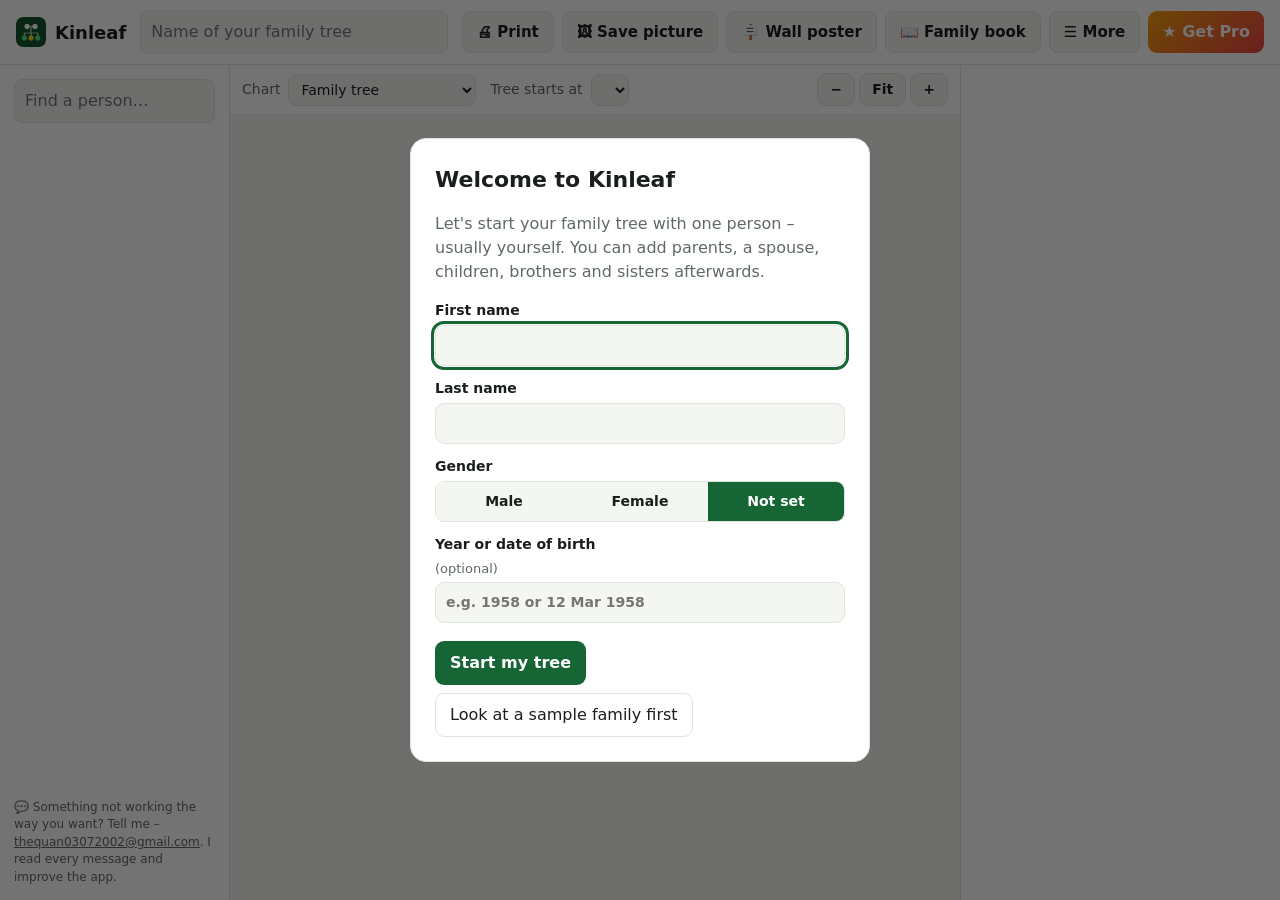
<file: index.html>
<!doctype html>
<html lang="en">
<head>
  <meta charset="utf-8">
  <meta name="viewport" content="width=device-width, initial-scale=1">
  <title>Kinleaf – Family Tree Maker</title>
  <meta name="description" content="Build your family tree step by step, add photos and print it. Simple, private and offline – your family data stays on your PC.">
  <meta name="theme-color" content="#14532d">
  <link rel="manifest" href="manifest.json">
  <link rel="icon" href="icon-192.png">
  <link rel="stylesheet" href="style.css">
</head>
<body>
  <header class="topbar">
    <div class="brand"><img src="icon-192.png" alt="" width="30" height="30"><span>Kinleaf</span></div>
    <input id="treeTitle" class="tree-title" type="text" maxlength="60" placeholder="Name of your family tree" aria-label="Tree title">
    <div class="top-btns">
      <button id="printBtn" class="tb">🖨 Print</button>
      <button id="imgBtn" class="tb">🖼 Save picture</button>
      <button id="posterBtn" class="tb">🪧 Wall poster</button>
      <button id="bookBtn" class="tb">📖 Family book</button>
      <button id="moreBtn" class="tb">☰ More</button>
      <button id="proBtn" class="pro-btn" hidden>★ Get Pro</button>
    </div>
    <div id="menu" class="menu" hidden>
      <button id="bigImgBtn">Save large picture for poster printing <span class="badge pro-only">PRO</span></button>
      <button id="relMenuBtn">🔗 How are two people related?</button>
      <button id="bookMenuBtn">📖 Family history book <span class="badge pro-only">PRO</span></button>
      <button id="backupBtn">Save a backup file</button>
      <button id="restoreFileBtn">Open a backup file…</button>
      <button id="gedOutBtn">Export GEDCOM file <span class="badge pro-only">PRO</span></button>
      <button id="gedInBtn">Import GEDCOM file… <span class="badge pro-only">PRO</span></button>
      <button id="sampleBtn">Load the sample family</button>
      <button id="clearBtn" class="danger">Start a new empty tree…</button>
      <a href="help.html" target="_blank" rel="noopener">❓ How to use Kinleaf</a>
      <a href="mailto:thequan03072002@gmail.com?subject=Kinleaf%20feedback">✉ Feedback &amp; support</a>
      <a href="https://apps.microsoft.com/detail/9NPWMMZ1NPPV" target="_blank" rel="noopener">More apps: PDF Toolbox</a>
      <a href="https://apps.microsoft.com/detail/9NF418NKG80Z" target="_blank" rel="noopener">More apps: SnapPDF</a>
      <a href="https://apps.microsoft.com/detail/9NDCRGD5QFJ4" target="_blank" rel="noopener">More apps: RecipePress family cookbook maker</a>
    </div>
    <input id="fileIn" type="file" hidden>
  </header>

  <main class="layout">
    <aside class="left">
      <input id="search" type="search" placeholder="Find a person…" aria-label="Find a person">
      <ul id="peopleList" class="people"></ul>
      <p id="countLine" class="hint"></p>
      <p class="feedback">💬 Something not working the way you want? Tell me – <a href="mailto:thequan03072002@gmail.com?subject=Kinleaf%20feedback">thequan03072002@gmail.com</a>. I read every message and improve the app.</p>
    </aside>

    <section class="stage">
      <div class="stagebar">
        <span class="sb-left"><label>Chart <select id="chartSel"><option value="tree">Family tree</option><option value="fan">Fan chart – ancestors</option></select></label><label id="rootLab">Tree starts at <select id="rootSel"></select></label><label id="genLab" hidden>Generations <select id="fanGen"><option>4</option><option>5</option><option>6</option><option>7</option></select></label></span>
        <span class="zoom">
          <button id="zoomOut" title="Zoom out">−</button>
          <button id="zoomFit" title="Show whole tree">Fit</button>
          <button id="zoomIn" title="Zoom in">+</button>
        </span>
      </div>
      <svg id="svg" xmlns="http://www.w3.org/2000/svg"></svg>
      <p id="stageHint" class="stage-hint">Click a person to edit or add relatives · drag to move · scroll to zoom</p>
    </section>

    <aside class="right" id="panel"></aside>
  </main>

  <dialog id="welcome" class="dlg">
    <h2>Welcome to Kinleaf</h2>
    <p class="muted">Let's start your family tree with one person – usually yourself. You can add parents, a spouse, children, brothers and sisters afterwards.</p>
    <label class="field">First name <input id="wFirst" type="text" maxlength="40"></label>
    <label class="field">Last name <input id="wLast" type="text" maxlength="40"></label>
    <div class="field">Gender
      <div class="seg" id="wSex"><button data-v="m">Male</button><button data-v="f">Female</button><button data-v="" class="on">Not set</button></div>
    </div>
    <label class="field">Year or date of birth <span class="hint">(optional)</span><input id="wBirth" type="text" maxlength="30" placeholder="e.g. 1958 or 12 Mar 1958"></label>
    <div class="row-btns">
      <button id="wStart" class="primary">Start my tree</button>
      <button id="wSample" class="ghost">Look at a sample family first</button>
    </div>
  </dialog>

  <dialog id="pick" class="dlg">
    <h2 id="pickTitle">Who is the other parent?</h2>
    <div id="pickList" class="pick-list"></div>
    <div class="row-btns"><button id="pickCancel" class="ghost">Cancel</button></div>
  </dialog>

  <dialog id="posterDlg" class="dlg poster-dlg">
    <h2>🪧 Wall poster</h2>
    <p class="muted">Turn your tree into a framed poster – a lovely gift for parents and grandparents.</p>
    <div class="poster-grid">
      <div>
        <label class="field">Title<input id="poTitle" type="text" maxlength="60"></label>
        <label class="field">Line under the title<input id="poSub" type="text" maxlength="90" placeholder="e.g. Four generations · Made with love, Christmas 2026"></label>
        <label class="field">Style<select id="poStyle"></select></label>
        <label class="field">Poster size<select id="poSize"></select></label>
        <label class="field">Direction<select id="poOrient"><option value="auto">Best fit for my tree</option><option value="port">Portrait (tall)</option><option value="land">Landscape (wide)</option></select></label>
        <label id="poPaperRow" class="field">Home printer paper<select id="poPaper"><option value="letter">Letter</option><option value="a4">A4</option></select></label>
        <p id="poInfo" class="muted small"></p>
        <div class="row-btns">
          <button id="poSaveBtn" class="primary">💾 Save poster file</button>
          <button id="poPrintBtn" class="ghost">🖨 Print</button>
          <button id="poClose" class="ghost">Close</button>
        </div>
        <p class="muted small">Tip: the chart on the poster is the one on screen. Switch between the family tree and the fan chart, or choose whose family to show, before you open the poster. Photos of people appear on the poster too.</p>
      </div>
      <div id="poPreview" class="poster-preview"></div>
    </div>
  </dialog>

  <dialog id="relDlg" class="dlg">
    <h2>🔗 How are they related?</h2>
    <p class="muted">Pick two people – Kinleaf works out the relationship, from grandparents to second cousins once removed and in-laws.</p>
    <label class="field">Person<select id="relA"></select></label>
    <div class="rel-swap"><button id="relSwap" class="ghost" title="Swap the two people">⇅ Swap</button></div>
    <label class="field">and<select id="relB"></select></label>
    <div id="relOut" class="rel-out" aria-live="polite"></div>
    <div class="row-btns">
      <button id="relShow" class="ghost" hidden>Show both in the tree</button>
      <button id="relClose" class="primary">Close</button>
    </div>
  </dialog>

  <dialog id="bookDlg" class="dlg poster-dlg book-dlg">
    <h2>📖 Family history book</h2>
    <p class="muted">A printed book of your family to keep or give: a cover with your tree, an entry for every person with photo, dates, places, marriages, children and stories, a birthday &amp; anniversary calendar and an index.</p>
    <div class="poster-grid">
      <div>
        <label class="field">Title<input id="bkTitle" type="text" maxlength="60"></label>
        <label class="field">Line under the title<input id="bkSub" type="text" maxlength="90" placeholder="e.g. Collected by Grandma Rose, 2026"></label>
        <label class="field">Paper<select id="bkPaper"><option value="letter">Letter</option><option value="a4">A4</option></select></label>
        <label class="field">Show how everyone is related to<select id="bkRel"></select></label>
        <div class="bk-checks">
          <label class="check"><input id="bk_cover" type="checkbox"> Cover with the family tree</label>
          <label class="check"><input id="bk_photos" type="checkbox"> Photos</label>
          <label class="check"><input id="bk_notes" type="checkbox"> Notes and stories</label>
          <label class="check"><input id="bk_cal" type="checkbox"> Birthdays &amp; anniversaries</label>
          <label class="check"><input id="bk_index" type="checkbox"> Index of names</label>
        </div>
        <p id="bkInfo" class="muted small"></p>
        <div class="row-btns">
          <button id="bkPrintBtn" class="primary">🖨 Print or save PDF <span class="badge pro-only">PRO</span></button>
          <button id="bkClose" class="ghost">Close</button>
        </div>
        <p class="muted small">Tip: in the print window choose <b>Microsoft Print to PDF</b> to get a PDF you can e-mail to the whole family. The cover shows the chart that is on screen.</p>
      </div>
      <div id="bkPreview" class="book-preview"></div>
    </div>
  </dialog>

  <dialog id="proDialog" class="dlg">
    <h2>Kinleaf Pro</h2>
    <p class="muted">One-time purchase. Yours forever on this Microsoft account.</p>
    <ul class="pro-list">
      <li><strong>Unlimited people</strong> in your tree <span class="muted">(Free: 20)</span></li>
      <li><strong>Wall poster designer</strong> – 4 framed styles, sizes up to 24 × 36 in; save a print-shop file or print it on Letter / A4 sheets at home</li>
      <li><strong>Large poster picture</strong> – sharp enough to print and hang on the wall</li>
      <li><strong>Fan charts</strong> – print or save a colourful fan of up to 7 generations of ancestors, perfect as a gift or wall poster</li>
      <li><strong>Family history book</strong> – print or save as PDF a book with every person's photo, dates, marriages, children and stories, a birthday &amp; anniversary calendar and an index</li>
      <li><strong>GEDCOM import and export</strong> – move your tree to or from Ancestry, MyHeritage, FamilySearch and other programs</li>
    </ul>
    <p class="feedback">💬 Something not working the way you want? Tell me – <a href="mailto:thequan03072002@gmail.com?subject=Kinleaf%20feedback">thequan03072002@gmail.com</a>. I read every message and improve the app.</p>
    <p id="proMsg" class="pro-msg" hidden></p>
    <div class="row-btns">
      <button id="buyBtn" class="primary" autofocus>Unlock Pro</button>
      <button id="restoreBtn" class="ghost">Restore purchase</button>
      <button id="closePro" class="ghost">Not now</button>
    </div>
  </dialog>

  <div id="toast" class="toast" hidden></div>
  <style id="pageRule"></style>
  <div id="printArea"></div>
  <script src="app.js"></script>
  <script src="rate.js" data-id="9NRR32J91340" data-app="Kinleaf"></script>
</body>
</html>
</file>
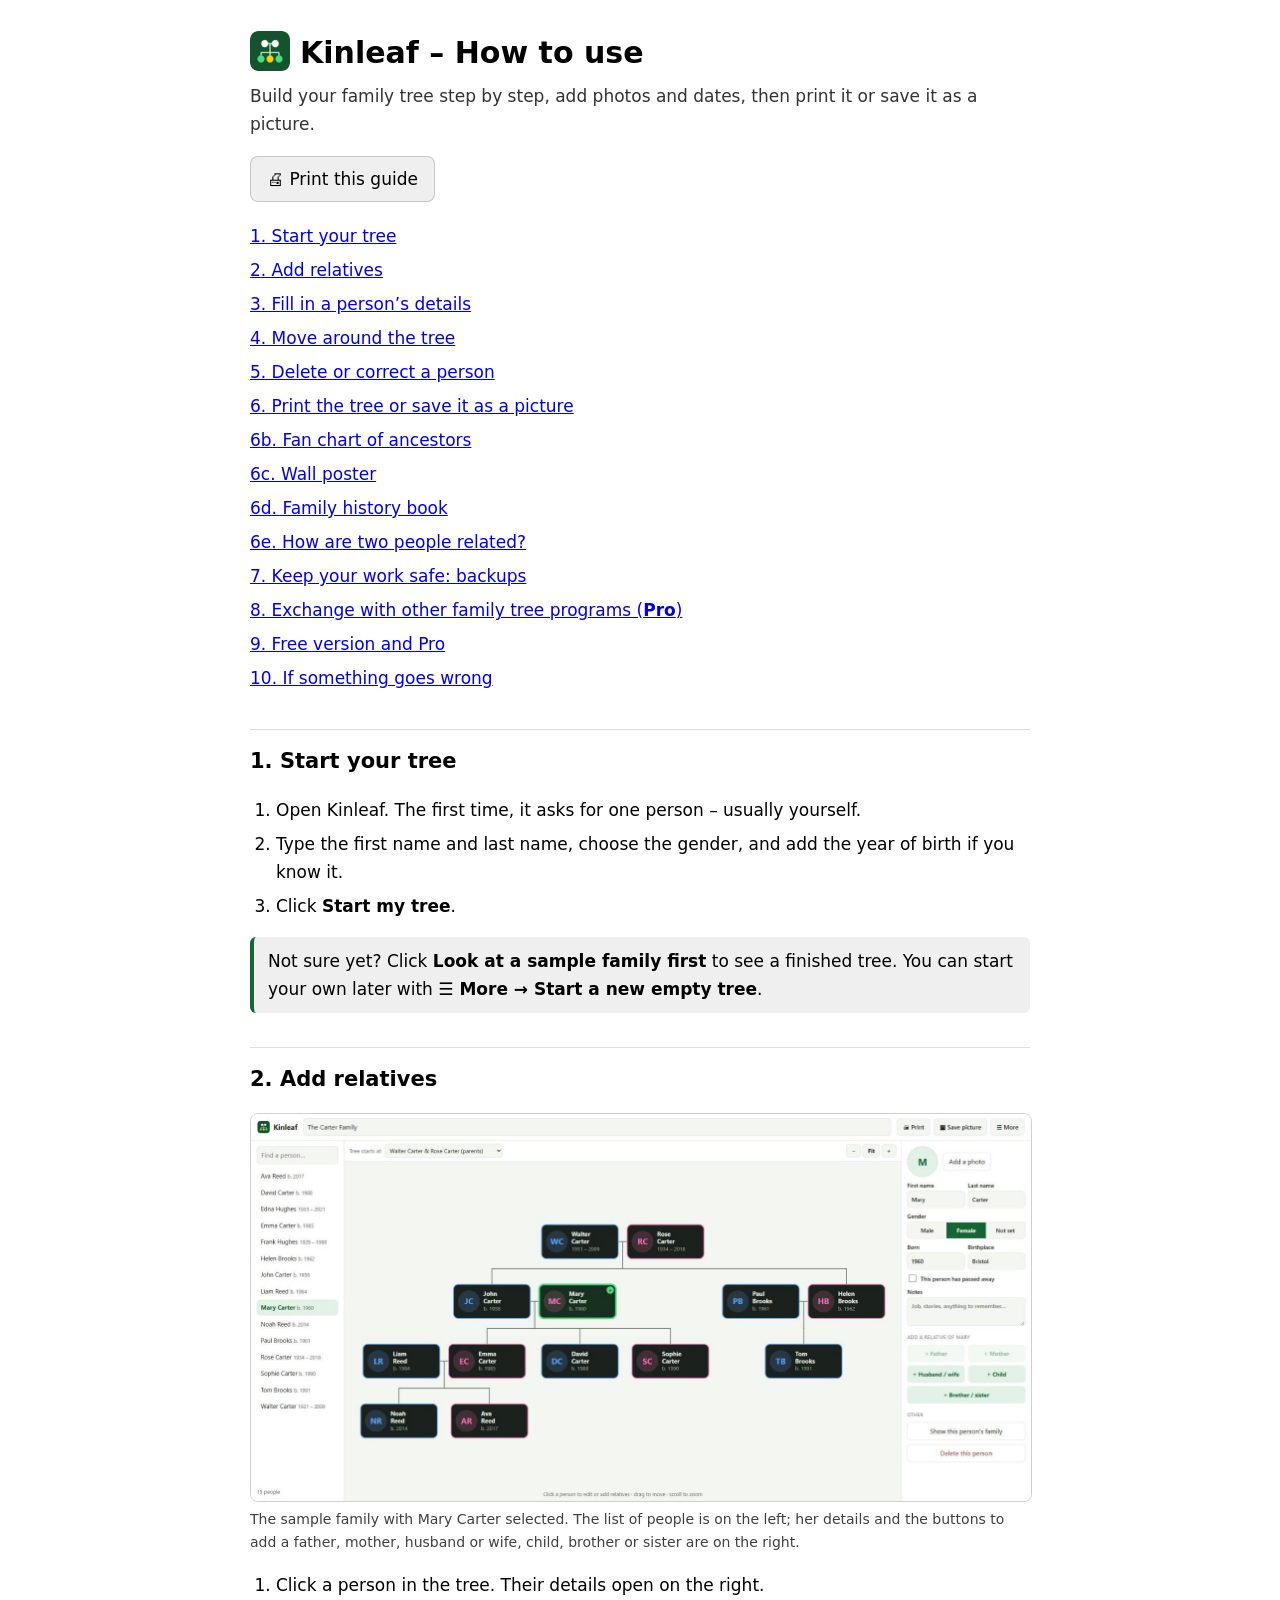
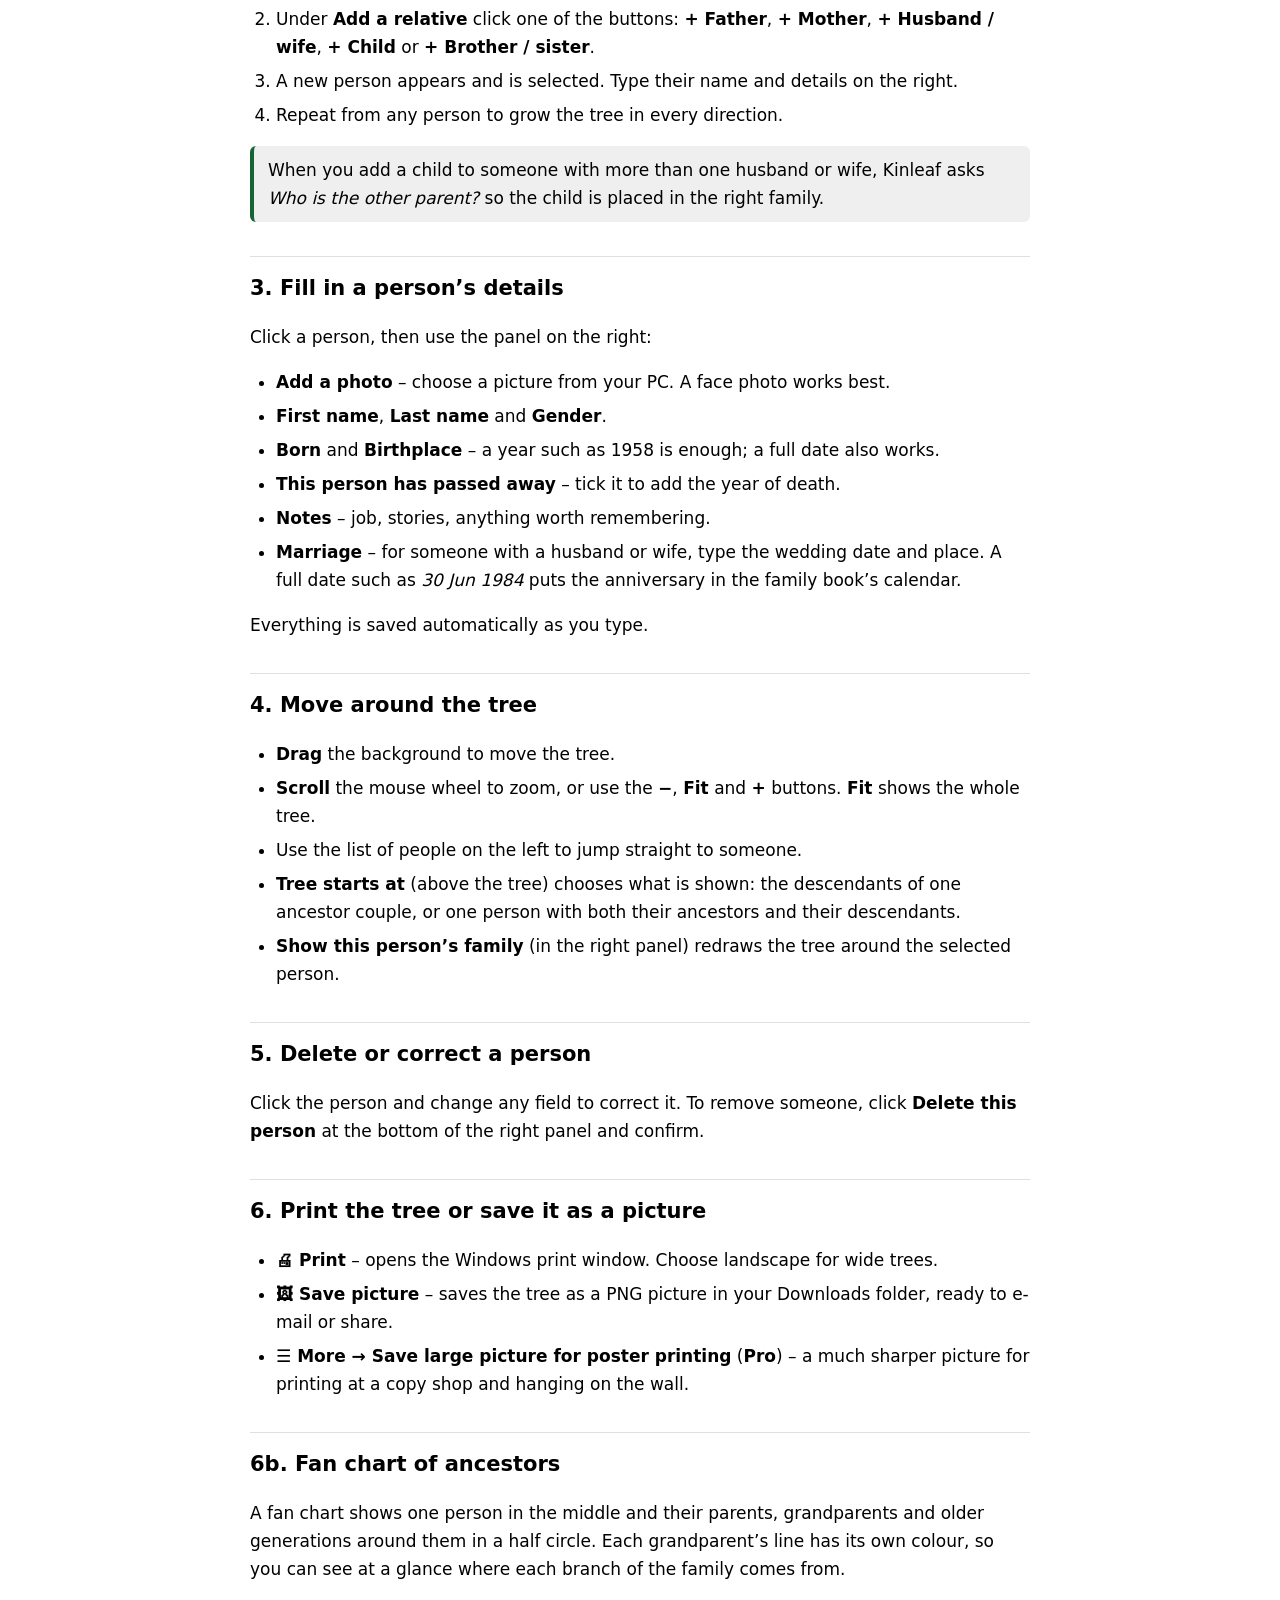
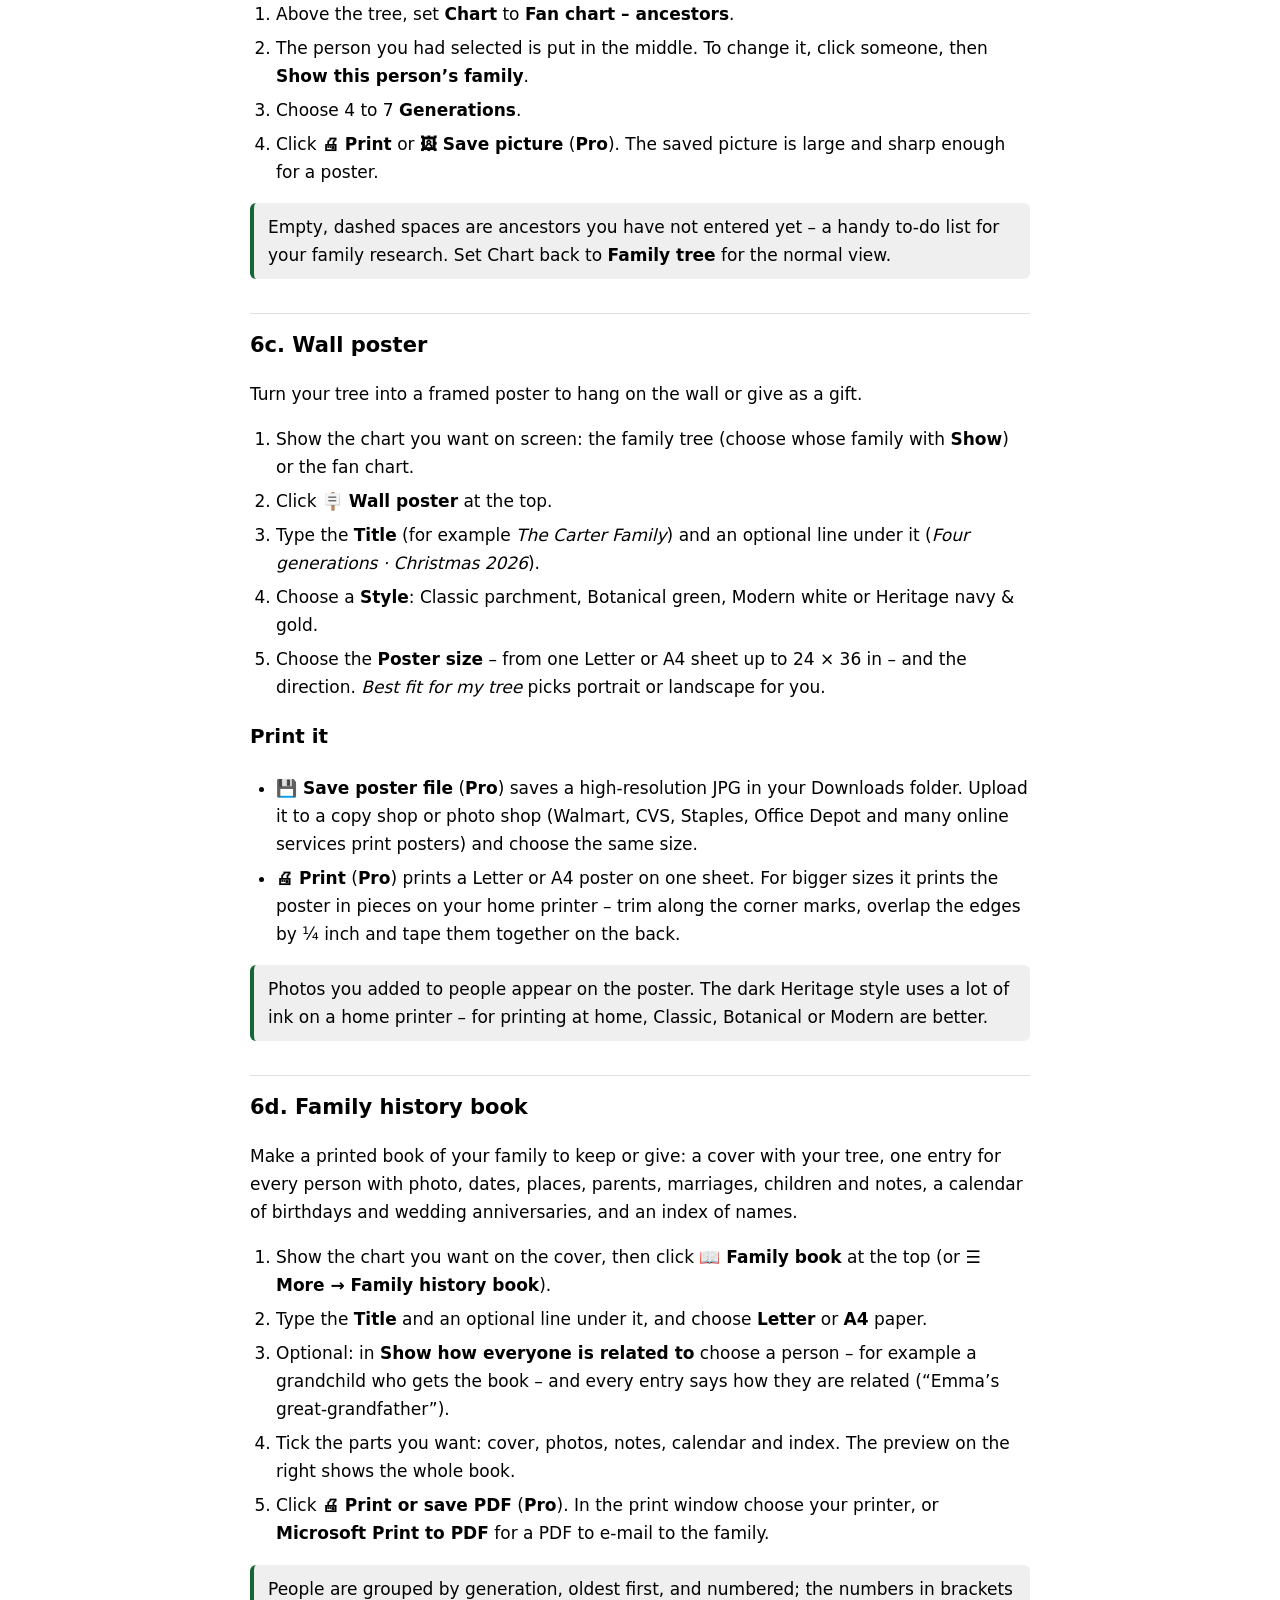
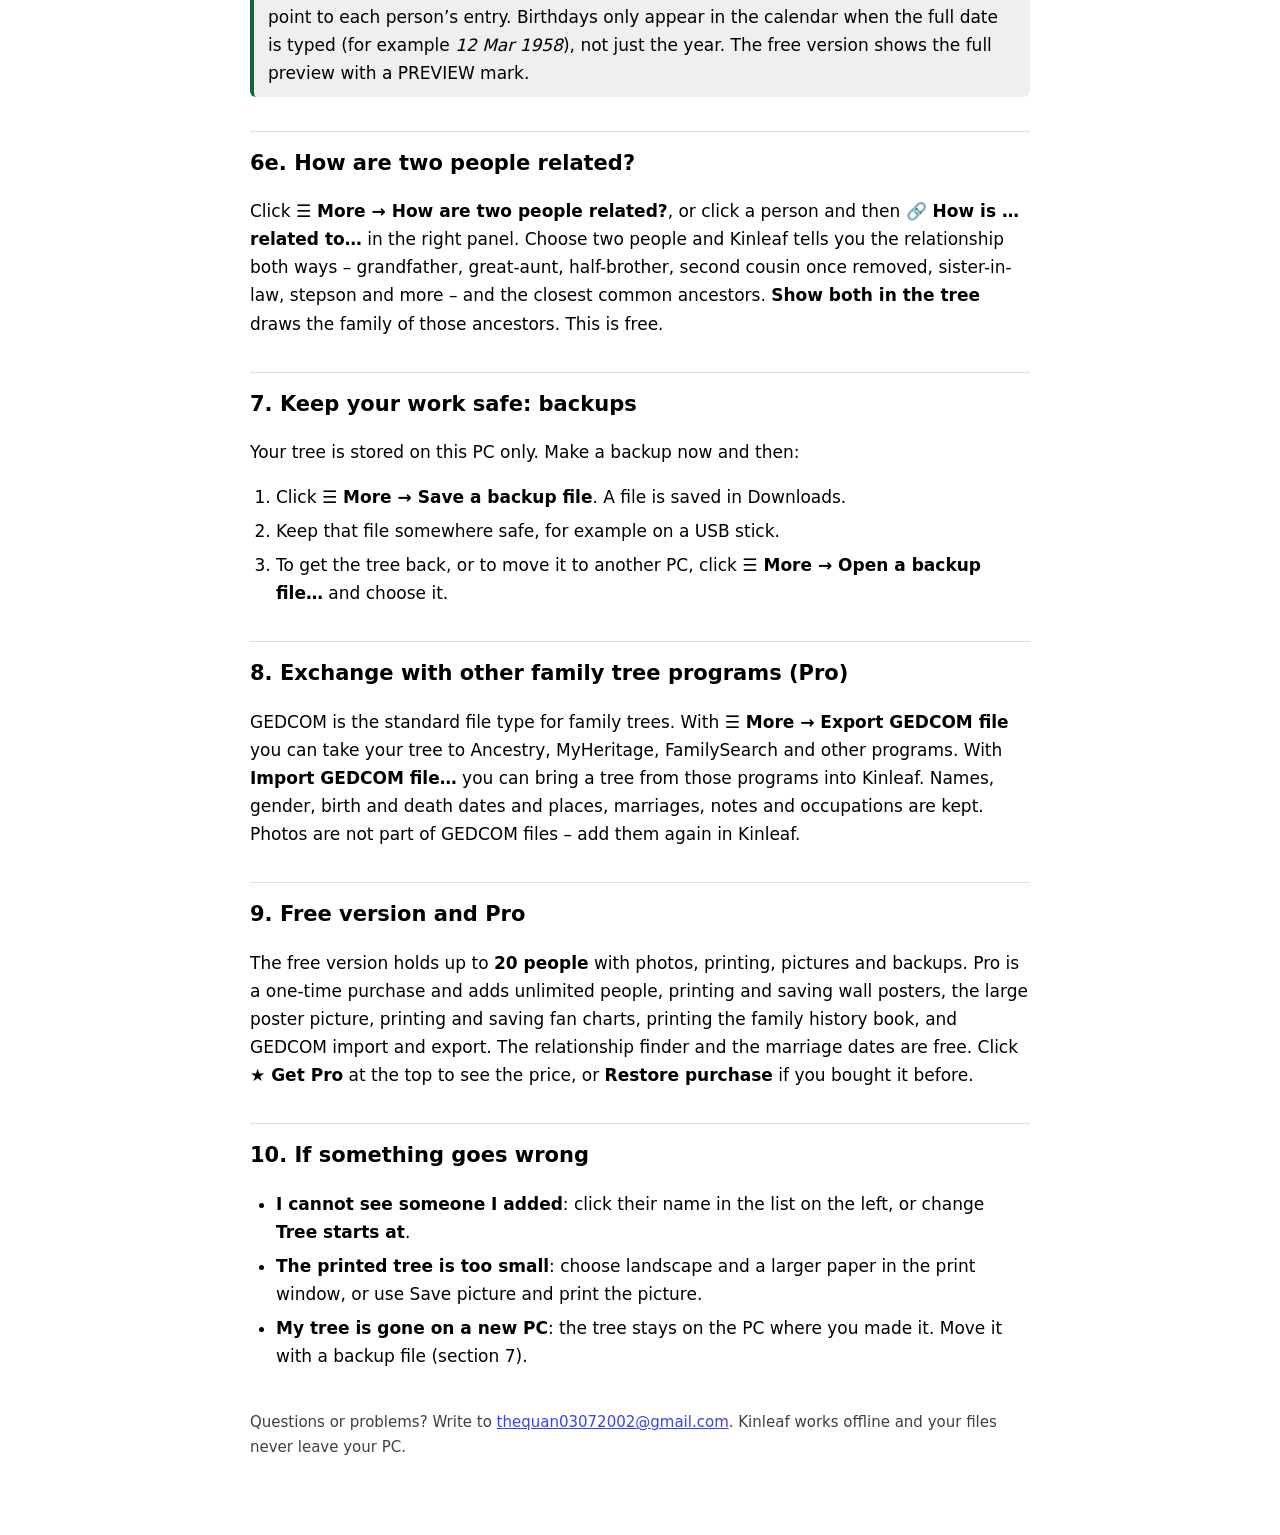
<file: help.html>
<!doctype html><html lang="en"><head><meta charset="utf-8"><meta name="viewport" content="width=device-width, initial-scale=1"><title>Kinleaf – How to use</title><link rel="icon" href="icon-192.png"><style>:root{--a:#166534;color-scheme:light dark}body{font:17px/1.65 "Segoe UI",system-ui,sans-serif;max-width:780px;margin:0 auto;padding:28px 20px 60px}h1{font-size:30px;margin:0 0 4px}h1 img{vertical-align:-8px;border-radius:8px;margin-right:10px}h2{font-size:21px;margin:34px 0 8px;padding-top:14px;border-top:1px solid #8884}.lead{opacity:.8;margin:0 0 18px}ol,ul{padding-left:26px}li{margin:6px 0}.tip{border-left:4px solid var(--a);background:#8882;padding:10px 14px;border-radius:6px;margin:12px 0}.toc a{display:block;padding:3px 0}kbd{border:1px solid #8886;border-bottom-width:2px;border-radius:5px;padding:1px 6px;font:14px "Segoe UI",sans-serif}.foot{margin-top:40px;opacity:.75;font-size:15px}button{font:inherit;padding:8px 16px;border-radius:8px;border:1px solid #8886;cursor:pointer}@media print{.noprint{display:none}}figure{margin:16px 0}figure img{display:block;max-width:100%;height:auto;border:1px solid #8886;border-radius:8px}figcaption{font-size:14px;opacity:.75;margin-top:6px}</style></head><body><h1><img src="icon-192.png" width="40" height="40" alt="">Kinleaf – How to use</h1><p class="lead">Build your family tree step by step, add photos and dates, then print it or save it as a picture.</p><p class="noprint"><button onclick="print()">🖨 Print this guide</button></p><div class="toc noprint"><a href="#s0">1. Start your tree</a><a href="#s1">2. Add relatives</a><a href="#s2">3. Fill in a person’s details</a><a href="#s3">4. Move around the tree</a><a href="#s4">5. Delete or correct a person</a><a href="#s5">6. Print the tree or save it as a picture</a><a href="#s5b">6b. Fan chart of ancestors</a><a href="#s5c">6c. Wall poster</a><a href="#s5d">6d. Family history book</a><a href="#s5e">6e. How are two people related?</a><a href="#s6">7. Keep your work safe: backups</a><a href="#s7">8. Exchange with other family tree programs (<b>Pro</b>)</a><a href="#s8">9. Free version and Pro</a><a href="#s9">10. If something goes wrong</a></div><h2 id="s0">1. Start your tree</h2><ol><li>Open Kinleaf. The first time, it asks for one person – usually yourself.</li><li>Type the first name and last name, choose the gender, and add the year of birth if you know it.</li><li>Click <b>Start my tree</b>.</li></ol><p class="tip">Not sure yet? Click <b>Look at a sample family first</b> to see a finished tree. You can start your own later with <b>☰ More → Start a new empty tree</b>.</p><h2 id="s1">2. Add relatives</h2><figure><img src="help-1.jpg" alt="" loading="lazy"><figcaption>The sample family with Mary Carter selected. The list of people is on the left; her details and the buttons to add a father, mother, husband or wife, child, brother or sister are on the right.</figcaption></figure><ol><li>Click a person in the tree. Their details open on the right.</li><li>Under <b>Add a relative</b> click one of the buttons: <b>+ Father</b>, <b>+ Mother</b>, <b>+ Husband / wife</b>, <b>+ Child</b> or <b>+ Brother / sister</b>.</li><li>A new person appears and is selected. Type their name and details on the right.</li><li>Repeat from any person to grow the tree in every direction.</li></ol><p class="tip">When you add a child to someone with more than one husband or wife, Kinleaf asks <i>Who is the other parent?</i> so the child is placed in the right family.</p><h2 id="s2">3. Fill in a person’s details</h2><p>Click a person, then use the panel on the right:</p><ul><li><b>Add a photo</b> – choose a picture from your PC. A face photo works best.</li><li><b>First name</b>, <b>Last name</b> and <b>Gender</b>.</li><li><b>Born</b> and <b>Birthplace</b> – a year such as 1958 is enough; a full date also works.</li><li><b>This person has passed away</b> – tick it to add the year of death.</li><li><b>Notes</b> – job, stories, anything worth remembering.</li><li><b>Marriage</b> – for someone with a husband or wife, type the wedding date and place. A full date such as <i>30 Jun 1984</i> puts the anniversary in the family book’s calendar.</li></ul><p>Everything is saved automatically as you type.</p><h2 id="s3">4. Move around the tree</h2><ul><li><b>Drag</b> the background to move the tree.</li><li><b>Scroll</b> the mouse wheel to zoom, or use the <b>−</b>, <b>Fit</b> and <b>+</b> buttons. <b>Fit</b> shows the whole tree.</li><li>Use the list of people on the left to jump straight to someone.</li><li><b>Tree starts at</b> (above the tree) chooses what is shown: the descendants of one ancestor couple, or one person with both their ancestors and their descendants.</li><li><b>Show this person’s family</b> (in the right panel) redraws the tree around the selected person.</li></ul><h2 id="s4">5. Delete or correct a person</h2><p>Click the person and change any field to correct it. To remove someone, click <b>Delete this person</b> at the bottom of the right panel and confirm.</p><h2 id="s5">6. Print the tree or save it as a picture</h2><ul><li><b>🖨 Print</b> – opens the Windows print window. Choose landscape for wide trees.</li><li><b>🖼 Save picture</b> – saves the tree as a PNG picture in your Downloads folder, ready to e-mail or share.</li><li><b>☰ More → Save large picture for poster printing</b> (<b>Pro</b>) – a much sharper picture for printing at a copy shop and hanging on the wall.</li></ul><h2 id="s5b">6b. Fan chart of ancestors</h2><p>A fan chart shows one person in the middle and their parents, grandparents and older generations around them in a half circle. Each grandparent’s line has its own colour, so you can see at a glance where each branch of the family comes from.</p><ol><li>Above the tree, set <b>Chart</b> to <b>Fan chart – ancestors</b>.</li><li>The person you had selected is put in the middle. To change it, click someone, then <b>Show this person’s family</b>.</li><li>Choose 4 to 7 <b>Generations</b>.</li><li>Click <b>🖨 Print</b> or <b>🖼 Save picture</b> (<b>Pro</b>). The saved picture is large and sharp enough for a poster.</li></ol><p class="tip">Empty, dashed spaces are ancestors you have not entered yet – a handy to-do list for your family research. Set Chart back to <b>Family tree</b> for the normal view.</p><h2 id="s5c">6c. Wall poster</h2><p>Turn your tree into a framed poster to hang on the wall or give as a gift.</p><ol><li>Show the chart you want on screen: the family tree (choose whose family with <b>Show</b>) or the fan chart.</li><li>Click <b>🪧 Wall poster</b> at the top.</li><li>Type the <b>Title</b> (for example <i>The Carter Family</i>) and an optional line under it (<i>Four generations · Christmas 2026</i>).</li><li>Choose a <b>Style</b>: Classic parchment, Botanical green, Modern white or Heritage navy &amp; gold.</li><li>Choose the <b>Poster size</b> – from one Letter or A4 sheet up to 24 × 36 in – and the direction. <i>Best fit for my tree</i> picks portrait or landscape for you.</li></ol><h3>Print it</h3><ul><li><b>💾 Save poster file</b> (<b>Pro</b>) saves a high-resolution JPG in your Downloads folder. Upload it to a copy shop or photo shop (Walmart, CVS, Staples, Office Depot and many online services print posters) and choose the same size.</li><li><b>🖨 Print</b> (<b>Pro</b>) prints a Letter or A4 poster on one sheet. For bigger sizes it prints the poster in pieces on your home printer – trim along the corner marks, overlap the edges by ¼ inch and tape them together on the back.</li></ul><p class="tip">Photos you added to people appear on the poster. The dark Heritage style uses a lot of ink on a home printer – for printing at home, Classic, Botanical or Modern are better.</p><h2 id="s5d">6d. Family history book</h2><p>Make a printed book of your family to keep or give: a cover with your tree, one entry for every person with photo, dates, places, parents, marriages, children and notes, a calendar of birthdays and wedding anniversaries, and an index of names.</p><ol><li>Show the chart you want on the cover, then click <b>📖 Family book</b> at the top (or <b>☰ More → Family history book</b>).</li><li>Type the <b>Title</b> and an optional line under it, and choose <b>Letter</b> or <b>A4</b> paper.</li><li>Optional: in <b>Show how everyone is related to</b> choose a person – for example a grandchild who gets the book – and every entry says how they are related (“Emma’s great-grandfather”).</li><li>Tick the parts you want: cover, photos, notes, calendar and index. The preview on the right shows the whole book.</li><li>Click <b>🖨 Print or save PDF</b> (<b>Pro</b>). In the print window choose your printer, or <b>Microsoft Print to PDF</b> for a PDF to e-mail to the family.</li></ol><p class="tip">People are grouped by generation, oldest first, and numbered; the numbers in brackets point to each person’s entry. Birthdays only appear in the calendar when the full date is typed (for example <i>12 Mar 1958</i>), not just the year. The free version shows the full preview with a PREVIEW mark.</p><h2 id="s5e">6e. How are two people related?</h2><p>Click <b>☰ More → How are two people related?</b>, or click a person and then <b>🔗 How is … related to…</b> in the right panel. Choose two people and Kinleaf tells you the relationship both ways – grandfather, great-aunt, half-brother, second cousin once removed, sister-in-law, stepson and more – and the closest common ancestors. <b>Show both in the tree</b> draws the family of those ancestors. This is free.</p><h2 id="s6">7. Keep your work safe: backups</h2><p>Your tree is stored on this PC only. Make a backup now and then:</p><ol><li>Click <b>☰ More → Save a backup file</b>. A file is saved in Downloads.</li><li>Keep that file somewhere safe, for example on a USB stick.</li><li>To get the tree back, or to move it to another PC, click <b>☰ More → Open a backup file…</b> and choose it.</li></ol><h2 id="s7">8. Exchange with other family tree programs (<b>Pro</b>)</h2><p>GEDCOM is the standard file type for family trees. With <b>☰ More → Export GEDCOM file</b> you can take your tree to Ancestry, MyHeritage, FamilySearch and other programs. With <b>Import GEDCOM file…</b> you can bring a tree from those programs into Kinleaf. Names, gender, birth and death dates and places, marriages, notes and occupations are kept. Photos are not part of GEDCOM files – add them again in Kinleaf.</p><h2 id="s8">9. Free version and Pro</h2><p>The free version holds up to <b>20 people</b> with photos, printing, pictures and backups. Pro is a one-time purchase and adds unlimited people, printing and saving wall posters, the large poster picture, printing and saving fan charts, printing the family history book, and GEDCOM import and export. The relationship finder and the marriage dates are free. Click <b>★ Get Pro</b> at the top to see the price, or <b>Restore purchase</b> if you bought it before.</p><h2 id="s9">10. If something goes wrong</h2><ul><li><b>I cannot see someone I added</b>: click their name in the list on the left, or change <b>Tree starts at</b>.</li><li><b>The printed tree is too small</b>: choose landscape and a larger paper in the print window, or use Save picture and print the picture.</li><li><b>My tree is gone on a new PC</b>: the tree stays on the PC where you made it. Move it with a backup file (section 7).</li></ul><p class="foot">Questions or problems? Write to <a href="mailto:thequan03072002@gmail.com">thequan03072002@gmail.com</a>. Kinleaf works offline and your files never leave your PC.</p></body></html>
</file>
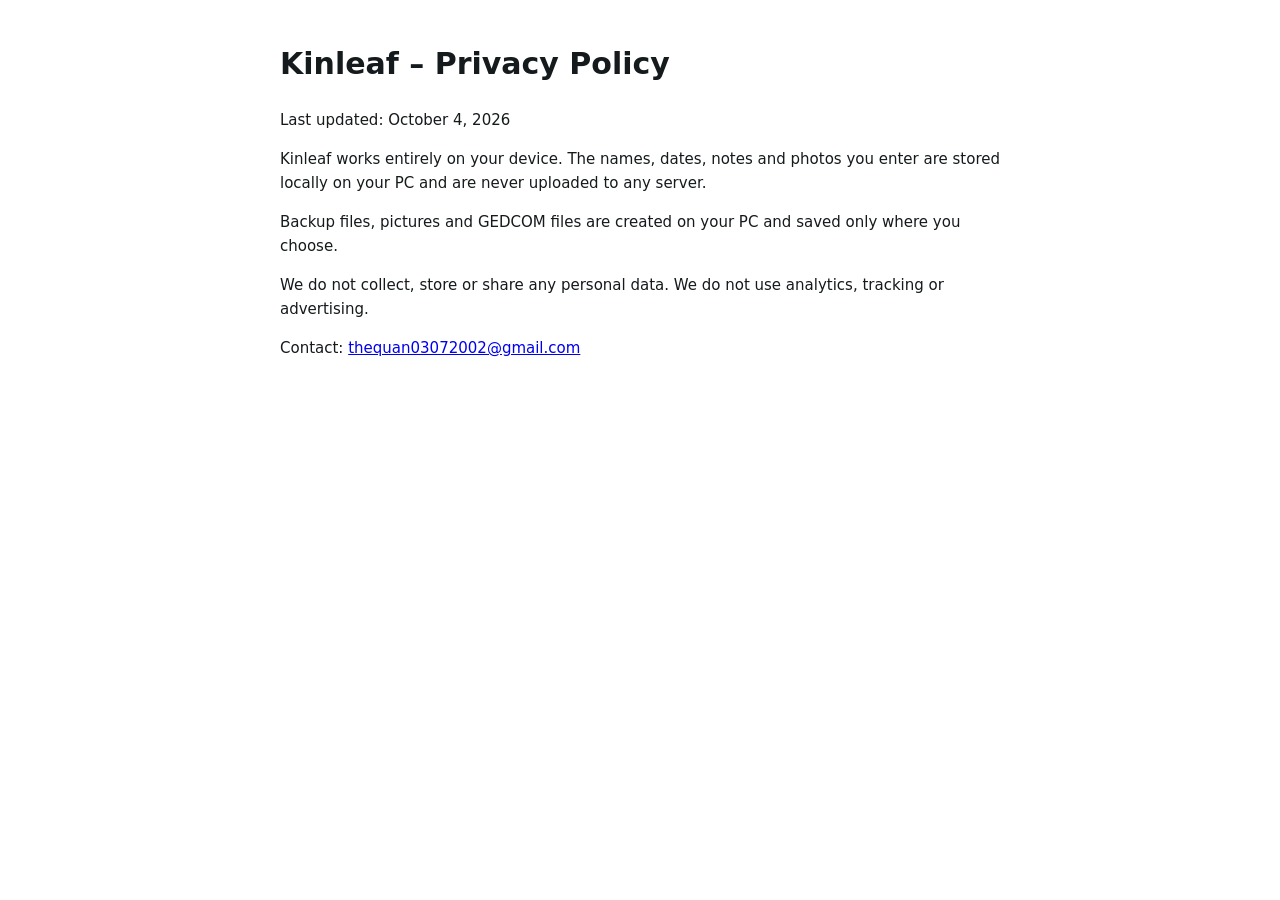
<file: privacy.html>
<!doctype html>
<html lang="en"><head><meta charset="utf-8"><meta name="viewport" content="width=device-width, initial-scale=1">
<title>Kinleaf – Privacy Policy</title>
<style>body{font:15px/1.6 "Segoe UI",system-ui,sans-serif;max-width:720px;margin:40px auto;padding:0 16px;color:#151a1c}</style></head>
<body>
<h1>Kinleaf – Privacy Policy</h1>
<p>Last updated: October 4, 2026</p>
<p>Kinleaf works entirely on your device. The names, dates, notes and photos you enter are stored locally on your PC and are never uploaded to any server.</p>
<p>Backup files, pictures and GEDCOM files are created on your PC and saved only where you choose.</p>
<p>We do not collect, store or share any personal data. We do not use analytics, tracking or advertising.</p>
<p>Contact: <a href="mailto:thequan03072002@gmail.com">thequan03072002@gmail.com</a></p>
</body></html>
</file>
<file: style.css>
:root {
  --bg: #f4f6f2; --card: #ffffff; --text: #1a1f1b; --muted: #5f6b62;
  --line: #dfe5dc; --accent: #166534; --accent-2: #e3f2e6; --on-accent: #ffffff; --danger: #b42318;
  color-scheme: light dark;
}
@media (prefers-color-scheme: dark) {
  :root { --bg: #121613; --card: #1b211c; --text: #e9efe9; --muted: #9aa79d;
    --line: #2c362e; --accent: #4ade80; --accent-2: #17301f; --on-accent: #052e14; --danger: #f97066; }
}
* { box-sizing: border-box; }
html, body { height: 100%; }
body { margin: 0; font: 16px/1.5 "Segoe UI", system-ui, sans-serif; background: var(--bg); color: var(--text); display: flex; flex-direction: column; }
[hidden] { display: none !important; }
.topbar { position: relative; display: flex; align-items: center; gap: 14px; padding: 10px 16px; border-bottom: 1px solid var(--line); background: var(--card); }
.brand { display: flex; align-items: center; gap: 9px; font-weight: 700; font-size: 18px; }
.brand img { border-radius: 7px; }
.tree-title { flex: 1; min-width: 120px; font: 600 17px "Segoe UI", system-ui, sans-serif; padding: 8px 10px; border-radius: 9px; border: 1px solid transparent; background: transparent; color: var(--text); }
.tree-title:hover { border-color: var(--line); }
.top-btns { display: flex; gap: 8px; align-items: center; }
button { font: inherit; border-radius: 9px; padding: 9px 14px; cursor: pointer; border: 1px solid transparent; }
button:disabled { opacity: .45; cursor: not-allowed; }
.tb { background: var(--bg); color: var(--text); border-color: var(--line); font-weight: 600; font-size: 15px; }
.tb:hover, .ghost:hover { border-color: var(--accent); }
.primary { background: var(--accent); color: var(--on-accent); font-weight: 700; }
.ghost { background: transparent; color: var(--text); border-color: var(--line); }
.danger { color: var(--danger) !important; }
.pro-btn { background: linear-gradient(135deg, #f59e0b, #ef4444); color: #fff; font-weight: 700; border: 0; }
.pro-btn.is-pro { background: var(--accent-2); color: var(--accent); cursor: default; }
.badge { font-size: 10px; font-weight: 700; background: #f59e0b; color: #1f1503; border-radius: 4px; padding: 1px 5px; margin-left: 4px; vertical-align: 1px; }
body.unlocked .pro-only { display: none; }
.menu { position: absolute; right: 16px; top: 54px; z-index: 20; background: var(--card); border: 1px solid var(--line); border-radius: 12px; padding: 6px; display: flex; flex-direction: column; min-width: 300px; box-shadow: 0 10px 30px rgba(0,0,0,.25); }
.menu button, .menu a { text-align: left; background: transparent; color: var(--text); padding: 10px 12px; border-radius: 8px; text-decoration: none; font-size: 15px; }
.menu button:hover, .menu a:hover { background: var(--accent-2); }

.layout { flex: 1; min-height: 0; display: grid; grid-template-columns: 230px minmax(0, 1fr) 320px; }
.left, .right { background: var(--card); padding: 14px; overflow: auto; display: flex; flex-direction: column; gap: 10px; }
.left { border-right: 1px solid var(--line); }
.right { border-left: 1px solid var(--line); }
@media (max-width: 900px) { .layout { grid-template-columns: 1fr; grid-template-rows: auto 60vh auto; } .left { height: 170px; } .left .people { flex: none; } }
@media (max-width: 700px) { .topbar { flex-wrap: wrap; gap: 8px 10px; } .top-btns { flex-wrap: wrap; width: 100%; } .tree-title { min-width: 0; } }
input[type=text], input[type=search], select, textarea { font: inherit; padding: 9px 10px; border-radius: 9px; border: 1px solid var(--line); background: var(--bg); color: var(--text); width: 100%; }
input:focus, select:focus, textarea:focus, button:focus-visible { outline: 3px solid var(--accent); outline-offset: 1px; }
textarea { min-height: 70px; resize: vertical; }
.people { list-style: none; margin: 0; padding: 0; display: flex; flex-direction: column; gap: 2px; flex: 1; overflow: auto; }
.people button { width: 100%; text-align: left; background: transparent; color: var(--text); padding: 7px 9px; font-size: 15px; overflow: hidden; text-overflow: ellipsis; white-space: nowrap; }
.people button:hover { background: var(--bg); }
.people button.on { background: var(--accent-2); color: var(--accent); font-weight: 700; }
.people small { color: var(--muted); font-weight: 400; }
.hint { color: var(--muted); font-size: 13px; font-weight: 400; margin: 0; }
.muted { color: var(--muted); }

.stage { position: relative; min-width: 0; min-height: 0; display: flex; flex-direction: column; }
.stagebar { display: flex; justify-content: space-between; align-items: center; gap: 12px; padding: 8px 12px; border-bottom: 1px solid var(--line); background: var(--card); font-size: 14px; }
.sb-left { display: flex; gap: 14px; align-items: center; flex-wrap: wrap; min-width: 0; }
.stagebar label[hidden] { display: none; }
.stagebar label { display: flex; align-items: center; gap: 8px; color: var(--muted); min-width: 0; }
.stagebar select { width: auto; max-width: 340px; padding: 6px 8px; }
.zoom { display: flex; gap: 4px; }
.zoom button { background: var(--bg); color: var(--text); border-color: var(--line); padding: 5px 12px; font-weight: 700; }
#svg { flex: 1; width: 100%; min-height: 0; cursor: grab; touch-action: none; background: var(--bg); }
#svg.drag { cursor: grabbing; }
#svg .p { cursor: pointer; }
.stage-hint { position: absolute; left: 0; right: 0; bottom: 8px; text-align: center; color: var(--muted); font-size: 13px; margin: 0; pointer-events: none; }

.right h2 { font-size: 20px; margin: 0; }
.field { display: flex; flex-direction: column; gap: 4px; font-weight: 600; font-size: 14px; }
.two { display: grid; grid-template-columns: 1fr 1fr; gap: 8px; }
.seg { display: flex; gap: 0; border: 1px solid var(--line); border-radius: 9px; overflow: hidden; }
.seg button { flex: 1; border-radius: 0; background: var(--bg); color: var(--text); padding: 8px 6px; font-size: 14px; }
.seg button.on { background: var(--accent); color: var(--on-accent); font-weight: 700; }
.photo-row { display: flex; align-items: center; gap: 12px; }
.photo { width: 76px; height: 76px; border-radius: 50%; object-fit: cover; background: var(--accent-2); border: 2px solid var(--line); display: flex; align-items: center; justify-content: center; font-weight: 700; font-size: 24px; color: var(--accent); flex: none; }
.rel { display: grid; grid-template-columns: 1fr 1fr; gap: 8px; }
.rel button { background: var(--accent-2); color: var(--accent); font-weight: 700; font-size: 14px; padding: 10px 6px; }
.rel button:hover { outline: 2px solid var(--accent); }
.rel .wide { grid-column: 1 / -1; }
.check { display: flex; align-items: center; gap: 8px; font-weight: 600; font-size: 14px; }
.check input { width: 18px; height: 18px; accent-color: var(--accent); }
.sect { font-size: 12px; text-transform: uppercase; letter-spacing: .6px; color: var(--muted); margin: 8px 0 0; }
.empty-panel { color: var(--muted); text-align: center; margin-top: 30px; }

.dlg { border: 1px solid var(--line); border-radius: 16px; padding: 24px; background: var(--card); color: var(--text); max-width: 460px; width: calc(100% - 32px); }
.dlg::backdrop { background: rgba(0,0,0,.55); }
.dlg h2 { margin: 0 0 6px; font-size: 22px; }
.dlg .field { margin-top: 12px; }
.row-btns { display: flex; gap: 8px; flex-wrap: wrap; margin-top: 18px; }
.pro-list { padding-left: 20px; line-height: 1.8; }
.pro-msg { background: var(--accent-2); border-radius: 8px; padding: 9px 11px; }
.pick-list { display: flex; flex-direction: column; gap: 8px; margin-top: 12px; }
.pick-list button { background: var(--accent-2); color: var(--accent); font-weight: 700; text-align: left; }
.toast { position: fixed; left: 50%; bottom: 26px; transform: translateX(-50%); background: #1f2937; color: #fff; padding: 11px 18px; border-radius: 10px; z-index: 50; max-width: calc(100% - 24px); }

#printArea { display: none; }
@media print {
  @page { size: landscape; margin: 10mm; }
  body > *:not(#printArea) { display: none !important; }
  body { background: #fff; display: block; }
  #printArea { display: block; }
  #printArea svg { width: 100%; height: auto; max-height: 180mm; }
}

.poster-dlg { max-width: 1040px; }
.poster-grid { display: grid; grid-template-columns: 320px 1fr; gap: 22px; margin-top: 8px; }
.poster-preview { display: flex; align-items: center; justify-content: center; background: #8883; border-radius: 12px; padding: 14px; min-height: 420px; max-height: 70vh; }
.poster-preview svg { max-width: 100%; max-height: calc(70vh - 28px); height: auto; box-shadow: 0 8px 26px rgba(0,0,0,.3); }
.small { font-size: 13px; }
@media (max-width: 760px) { .poster-grid { grid-template-columns: 1fr; } }

/* feedback note */
.feedback { color: var(--muted); font-size: 12px; line-height: 1.45; margin: 12px 0 0; overflow-wrap: anywhere; }
.feedback a { color: inherit; text-decoration: underline; }

/* relationship finder */
.rel-swap { display: flex; justify-content: center; margin-top: 8px; }
.rel-swap button { padding: 5px 14px; font-size: 14px; }
.rel-out { margin-top: 14px; min-height: 64px; background: var(--accent-2); border-radius: 12px; padding: 12px 14px; }
.rel-out:empty { display: none; }
.rel-out p { margin: 0 0 4px; }
.rel-big { font-size: 19px; line-height: 1.35; }
.rel-big b { color: var(--accent); }
.mar { display: flex; flex-direction: column; gap: 2px; }
.mar .field { margin: 0; }

/* family history book */
.book-dlg .poster-grid { grid-template-columns: 300px minmax(0, 1fr); }
.bk-checks { display: flex; flex-direction: column; gap: 6px; margin-top: 12px; }
.book-preview { background: #8883; border-radius: 12px; padding: 14px; max-height: 72vh; overflow: auto; min-width: 0; }
.book { font-family: Georgia, 'Times New Roman', serif; color: #23281f; background: #fff; font-size: 11pt; line-height: 1.45; }
.book-preview .book { max-width: 8.5in; margin: 0 auto; padding: 0.55in 0.6in; box-shadow: 0 8px 26px rgba(0,0,0,.3); position: relative; }
.book-preview .bk-sec, .book-preview .bk-people { border-top: 1px dashed #b9c2b4; margin-top: 24px; padding-top: 4px; }
.book-preview .bk-cover + .bk-people { margin-top: 0; }
.book.wm::after { content: ''; position: absolute; inset: 0; pointer-events: none; background: url("data:image/svg+xml,%3Csvg xmlns='http://www.w3.org/2000/svg' width='320' height='220'%3E%3Ctext x='160' y='120' transform='rotate(-30 160 110)' text-anchor='middle' font-family='Segoe UI,sans-serif' font-size='54' font-weight='800' fill='%23b42318' fill-opacity='.17'%3EPREVIEW%3C/text%3E%3C/svg%3E") repeat; }
.bk-cover { text-align: center; display: flex; flex-direction: column; align-items: center; justify-content: center; gap: 10pt; min-height: 5in; break-after: page; }
.bk-cover h1 { font-size: 30pt; line-height: 1.15; margin: 0; color: #14532d; }
.bk-sub { font-style: italic; color: #4d5a48; margin: 0; font-size: 13pt; }
.bk-chart { max-width: 100%; max-height: 6in; margin: 14pt 0; object-fit: contain; }
.bk-meta { color: #6b7466; font-size: 10pt; margin: 0; }
.bk-sec { break-before: page; }
.bk-h { font-size: 17pt; color: #14532d; border-bottom: 1.5pt solid #c9d6c3; padding-bottom: 3pt; margin: 16pt 0 6pt; break-after: avoid; }
.bk-p { display: grid; grid-template-columns: 0.85in minmax(0, 1fr); gap: 14pt; padding: 9pt 0; border-bottom: 0.75pt solid #e3e7e0; break-inside: avoid; }
.bk-ph { width: 0.85in; height: 0.85in; border-radius: 50%; object-fit: cover; border: 1.5pt solid #c9d6c3; }
.bk-ini { display: flex; align-items: center; justify-content: center; background: #eef3ea; color: #14532d; font-weight: 700; font-size: 20pt; }
.bk-p h3 { margin: 0; font-size: 14pt; line-height: 1.25; overflow-wrap: anywhere; }
.bk-no { display: inline-block; min-width: 1.6em; color: #8a968c; font-weight: 400; font-size: 10pt; }
.bk-life { color: #5f6b62; margin: 0 0 3pt; font-size: 10.5pt; }
.bk-p dl { display: grid; grid-template-columns: max-content minmax(0, 1fr); gap: 1pt 10pt; margin: 3pt 0 0; font-size: 10.5pt; }
.bk-p dt { color: #6b7466; }
.bk-p dd { margin: 0; overflow-wrap: anywhere; }
.bk-ref { color: #8a968c; font-size: 9pt; }
.bk-notes { white-space: pre-line; margin: 5pt 0 0; font-size: 10.5pt; font-style: italic; color: #3d4638; overflow-wrap: anywhere; }
.bk-months { columns: 2; column-gap: 24pt; }
.bk-month { break-inside: avoid; margin-bottom: 10pt; }
.bk-month h4 { margin: 6pt 0 3pt; font-size: 12pt; color: #14532d; }
.bk-month p { margin: 0 0 2pt; font-size: 10.5pt; }
.bk-day { display: inline-block; min-width: 1.8em; font-weight: 700; color: #4d5a48; }
.bk-cols { columns: 3; column-gap: 18pt; font-size: 10pt; }
.bk-cols p { margin: 0 0 1pt; break-inside: avoid; }
@media (max-width: 760px) { .book-dlg .poster-grid { grid-template-columns: 1fr; } .book-preview { padding: 8px; } .book-preview .book { padding: 18px 16px; font-size: 10pt; } .bk-months { columns: 1; } .bk-cols { columns: 2; } }
@media print { #printArea .book { font-size: 11pt; } #printArea .bk-cover { min-height: 0; } }
</file>
